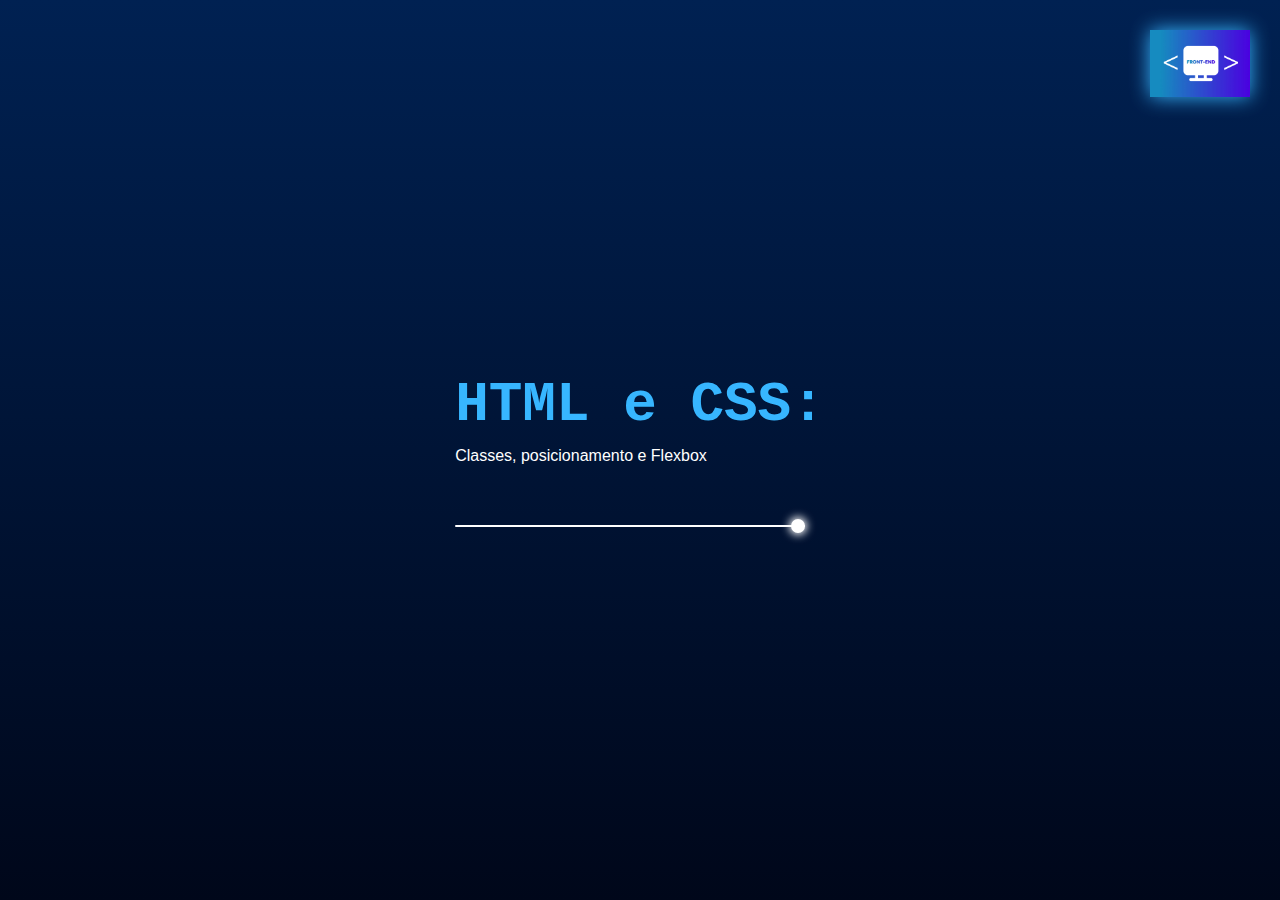
<file: index.html>
<!DOCTYPE html>
<html lang="pt-br">
<head>
  <meta charset="UTF-8" />
  <meta name="viewport" content="width=device-width, initial-scale=1" />
  <title>Giovanna Furlan Fernandes</title>
  <link href="style.css" rel="stylesheet" />
</head>
<body>
  <main>
    <div class="textop">
      <h1><span>HTML e CSS:</span></h1>
      <p class="subt">Classes, posicionamento e Flexbox</p>
      <div class="linha-decorativa"></div>
    </div>
    <div class="icone-topo">
      <a href="index2.html" title="Página secundária">
        <img src="capa-front-end.jpg" alt="Front-End" />
      </a>
    </div>
  </main>
</body>
</html>
</file>
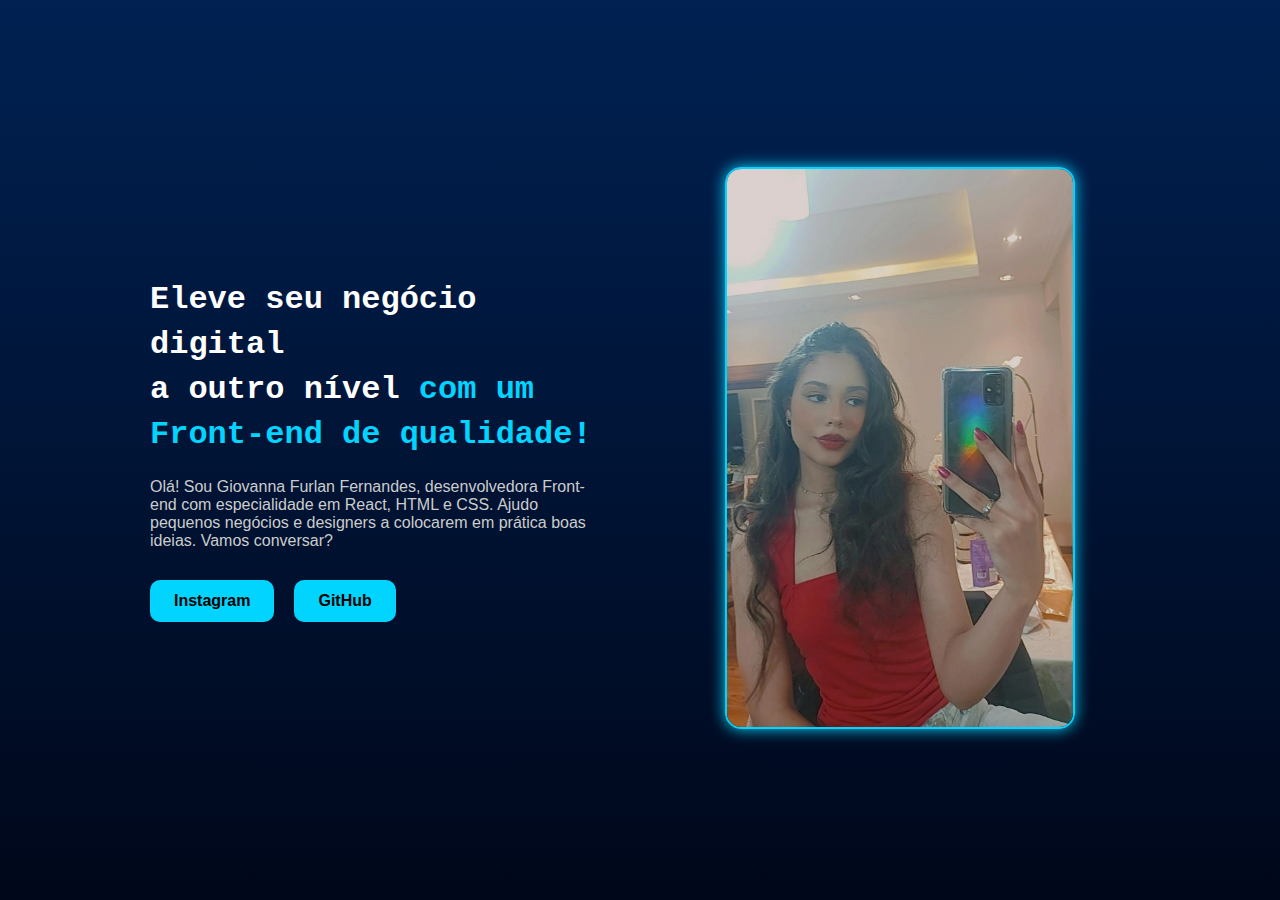
<file: index2.html>
<!DOCTYPE html>
<html lang="pt-br">
<head>
  <meta charset="UTF-8" />
  <meta name="viewport" content="width=device-width, initial-scale=1" />
  <title>Giovanna Furlan Fernandes - Perfil</title>
  <link rel="stylesheet" href="style.css" />
</head>
<body class="Página-secundária">
  <main class="container-secundaria">
    <section class="texto">
      <h1>
        Eleve seu negócio digital <br />
        a outro nível <span>com um Front-end de qualidade!</span>
      </h1>
      <p>
        Olá! Sou Giovanna Furlan Fernandes, desenvolvedora Front-end com especialidade em React, HTML e CSS.
        Ajudo pequenos negócios e designers a colocarem em prática boas ideias. Vamos conversar?
      </p>
      <div class="botoes">
        <a href="https://www.instagram.com/giovannafurlan__/" target="_blank" class="botao">Instagram</a>
        <a href="https://github.com/GiovannaFutf" target="_blank" class="botao">GitHub</a>
      </div>
    </section>

    <section class="imagem">
      <img src="imagem3.jpg" alt="Foto de Giovanna Furlan Fernandes" />
    </section>
  </main>
</body>
</html>
</file>
<file: style.css>
* {
  margin: 0;
  padding: 0;
  box-sizing: border-box;
}

body, html {
  height: 100%;
  font-family: 'Segoe UI', Tahoma, Geneva, Verdana, sans-serif;
}



body:not(.pagina-secundaria) {
  background: linear-gradient(180deg, #002152 0%, #00071A 100%);
  color: white;
}

main {
  height: 100vh;
  display: flex;
  justify-content: center;
  align-items: center;
  padding: 40px 60px;
  position: relative;
}

.texto-principal {
  max-width: 600px;
}

.linha-decorativa {
  margin-top: 60px;
  width: 350px;
  height: 2px;
  background: white;
  border-radius: 10px;
  position: relative;
}

.linha-decorativa::after {
  content: '';
  position: absolute;
  top: -6px;
  right: 0;
  width: 14px;
  height: 14px;
  background: white;
  border-radius: 50%;
  box-shadow: 0 0 8px 2px white;
}

h1 {
  font-size: 56px;
  font-weight: 700;
  font-family: 'Courier New', Courier, monospace;
  margin-bottom: 10px;
}

h1 span {
  color: #37b6ff;
}

p.subtitulo {
  font-size: 24px;
  font-weight: 400;
  margin-bottom: 0;
}

.icone-topo {
  position: absolute;
  top: 30px;
  right: 30px;
  width: 100px;
  height: 100px;
}

.icone-topo img {
  width: 100%;
  height: auto;
  cursor: pointer;
  filter: drop-shadow(0 0 10px #37b6ff);
  transition: transform 0.3s ease;
}

.icone-topo img:hover {
  transform: scale(1.1);
}

@media (max-width: 768px) {
  main {
    flex-direction: column;
    text-align: center;
  }

  .linha-decorativa {
    margin: 30px auto 0;
  }

  .icone-topo {
    top: 20px;
    right: 20px;
  }
}



body.pagina-secundaria {
  background-color: #000;
  color: #fff;
  min-height: 100vh;
  padding: 60px 30px;
}

.container-secundaria {
  display: flex;
  justify-content: space-between;
  align-items: center;
  max-width: 1100px;
  margin: 0 auto;
  gap: 60px;
  flex-wrap: wrap;
}

.texto {
  flex: 1;
  min-width: 300px;
}

.texto h1 {
  font-size: 32px;
  line-height: 1.4;
  margin-bottom: 20px;
  color: white;
}

.texto h1 span {
  color: #00d4ff;
  font-weight: bold;
}

.texto p {
  font-size: 16px;
  color: #ccc;
  margin-bottom: 30px;
}

.botoes {
  display: flex;
  gap: 20px;
}

.botao {
  background-color: #00d4ff;
  color: black;
  padding: 12px 24px;
  border-radius: 10px;
  text-decoration: none;
  font-weight: 600;
  transition: background-color 0.3s ease;
}

.botao:hover {
  background-color: #00b6e3;
  color: white;
}

.imagem {
  flex: 1;
  min-width: 280px;
  text-align: center;
}

.imagem img {
  width: 100%;
  max-width: 350px;
  border-radius: 16px;
  border: 2px solid #00d4ff;
  box-shadow: 0 0 15px #00d4ff;

}
</file>
